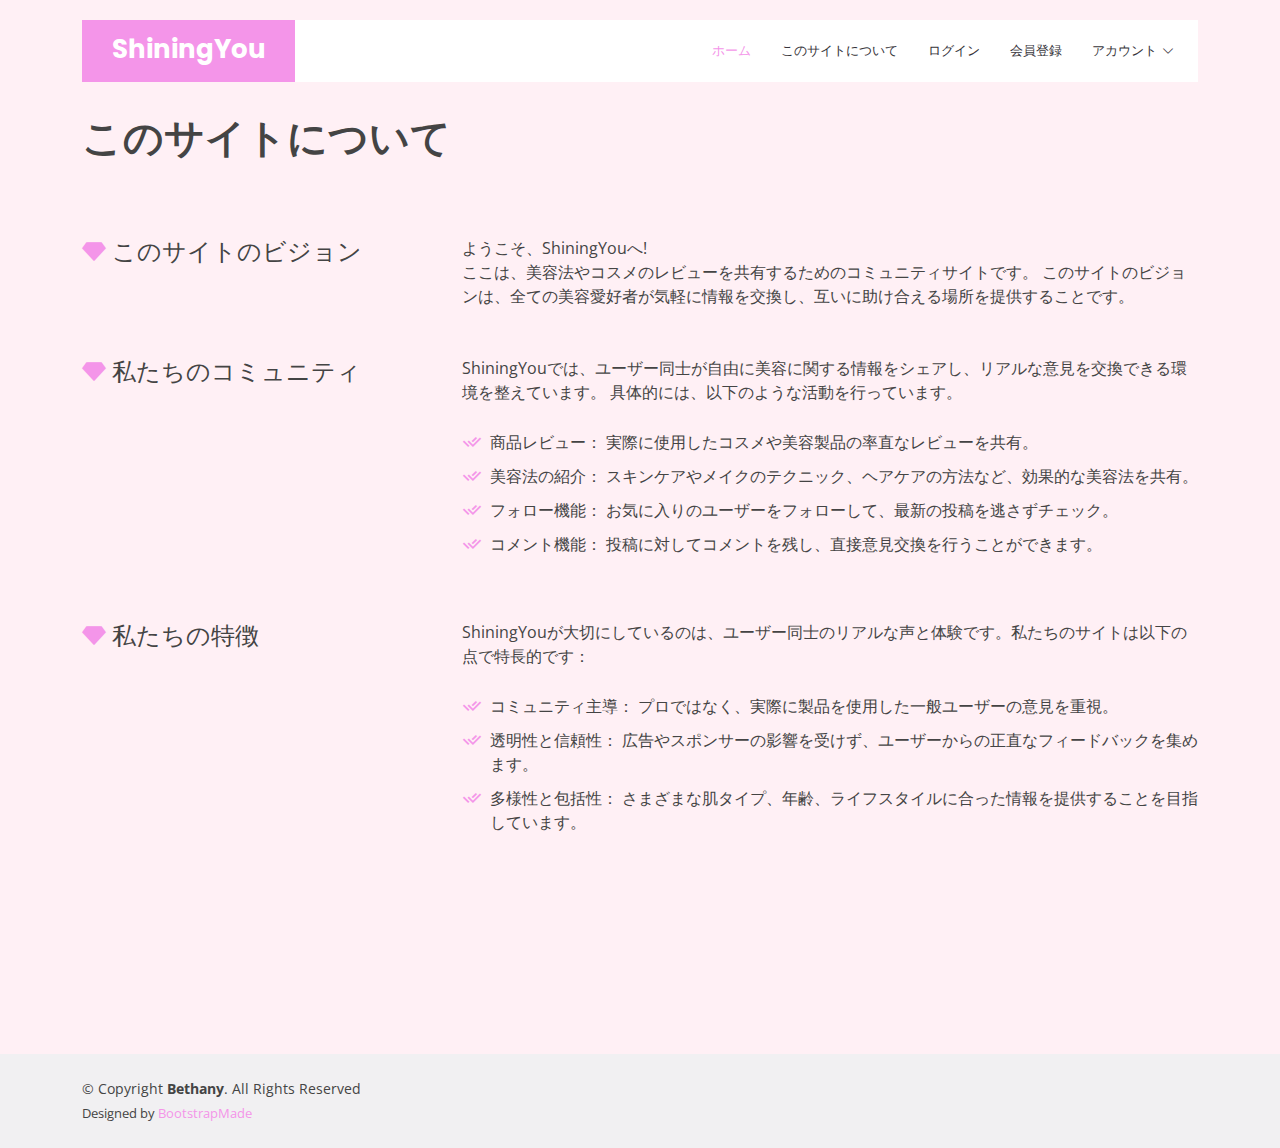
<file: design/about.html>
<!DOCTYPE html>
<html lang="en">

<head>
  <meta charset="utf-8">
  <meta content="width=device-width, initial-scale=1.0" name="viewport">

  <title>Bethany Bootstrap Template - Index</title>
  <meta content="" name="description">
  <meta content="" name="keywords">

  <!-- Favicons -->
  <link href="assets/img/favicon.png" rel="icon">
  <link href="assets/img/apple-touch-icon.png" rel="apple-touch-icon">

  <!-- Google Fonts -->
  <link href="https://fonts.googleapis.com/css?family=Open+Sans:300,300i,400,400i,600,600i,700,700i|Raleway:300,300i,400,400i,500,500i,600,600i,700,700i|Poppins:300,300i,400,400i,500,500i,600,600i,700,700i" rel="stylesheet">

  <!-- Vendor CSS Files -->
  <link href="assets/vendor/aos/aos.css" rel="stylesheet">
  <link href="assets/vendor/bootstrap/css/bootstrap.min.css" rel="stylesheet">
  <link href="assets/vendor/bootstrap-icons/bootstrap-icons.css" rel="stylesheet">
  <link href="assets/vendor/boxicons/css/boxicons.min.css" rel="stylesheet">
  <link href="assets/vendor/glightbox/css/glightbox.min.css" rel="stylesheet">
  <link href="assets/vendor/remixicon/remixicon.css" rel="stylesheet">
  <link href="assets/vendor/swiper/swiper-bundle.min.css" rel="stylesheet">

  <!-- Template Main CSS File -->
  <link href="assets/css/style.css" rel="stylesheet">

  <!-- =======================================================
  * Template Name: Bethany
  * Template URL: https://bootstrapmade.com/bethany-free-onepage-bootstrap-theme/
  * Updated: Mar 17 2024 with Bootstrap v5.3.3
  * Author: BootstrapMade.com
  * License: https://bootstrapmade.com/license/
  ======================================================== -->
</head>

<body>

  <!-- ======= Header ======= -->
  <header id="header" class="fixed-top d-flex align-items-center">
    <div class="container">
      <div class="header-container d-flex align-items-center justify-content-between">
        <div class="logo">
          <h1 class="text-light"><a href="index.html"><span>ShiningYou</span></a></h1>
          <!-- Uncomment below if you prefer to use an image logo -->
          <!-- <a href="index.html"><img src="assets/img/logo.png" alt="" class="img-fluid"></a>-->
        </div>

        <nav id="navbar" class="navbar">
          <ul>
            <li><a class="nav-link scrollto active" href="#hero">ホーム</a></li>
            <li><a class="nav-link scrollto" href="/about">このサイトについて</a></li>
            <li><a class="nav-link scrollto" href="#services">ログイン</a></li>
            <li><a class="nav-link scrollto " href="#portfolio">会員登録</a></li>
            <li class="dropdown"><a href="#"><span>アカウント</span> <i class="bi bi-chevron-down"></i></a>
              <ul>
                <li><a href="#">マイページ</a></li>
                <li><a href="#">アカウント設定</a></li>
                <li><a href="#">ログアウト</a></li>
              </ul>
            </li>
          </ul>
          <i class="bi bi-list mobile-nav-toggle"></i>
        </nav><!-- .navbar -->

      </div><!-- End Header Container -->
    </div>
  </header><!-- End Header -->

  <main id="main">
    <!-- ======= About Section ======= -->
    <section id="about" class="about section-bg">
      <div class="container">
        <div class="row content">
          <div class="pt-4 pt-lg-5" data-aos="fade-right">
            <h2>このサイトについて</h2>
          </div>
          <div class="col-lg-4 pt-5" data-aos="fade-left" data-aos-delay="100">
            <h3><i class="ri-vip-diamond-fill"></i> このサイトのビジョン</h3>
          </div>
          <div class="col-lg-8 pt-2 pt-lg-5" data-aos="fade-left" data-aos-delay="100">
            <p>
              ようこそ、ShiningYouへ! <br>
              ここは、美容法やコスメのレビューを共有するためのコミュニティサイトです。
              このサイトのビジョンは、全ての美容愛好者が気軽に情報を交換し、互いに助け合える場所を提供することです。
            </p>
          </div>
          
          <div class="col-lg-4 pt-5" data-aos="fade-right" data-aos-delay="100">
            <h3><i class="ri-vip-diamond-fill"></i> 私たちのコミュニティ</h3>
          </div>
          <div class="col-lg-8 pt-2 pt-lg-5" data-aos="fade-right" data-aos-delay="100">
            <p>
              ShiningYouでは、ユーザー同士が自由に美容に関する情報をシェアし、リアルな意見を交換できる環境を整えています。
              具体的には、以下のような活動を行っています。

              <ul>
                <li><i class="ri-check-double-line"></i> 商品レビュー： 実際に使用したコスメや美容製品の率直なレビューを共有。</li>
                <li><i class="ri-check-double-line"></i> 美容法の紹介： スキンケアやメイクのテクニック、ヘアケアの方法など、効果的な美容法を共有。</li>
                <li><i class="ri-check-double-line"></i> フォロー機能： お気に入りのユーザーをフォローして、最新の投稿を逃さずチェック。</li>
                <li><i class="ri-check-double-line"></i> コメント機能： 投稿に対してコメントを残し、直接意見交換を行うことができます。</li>
              </ul>
            </p>
          </div>

          <div class="col-lg-4 pt-5" data-aos="fade-left" data-aos-delay="100">
            <h3><i class="ri-vip-diamond-fill"></i> 私たちの特徴</h3>
          </div>
          <div class="col-lg-8 pt-2 pt-lg-5" data-aos="fade-left" data-aos-delay="100">
            <p>
              ShiningYouが大切にしているのは、ユーザー同士のリアルな声と体験です。私たちのサイトは以下の点で特長的です：

              <ul>
                <li><i class="ri-check-double-line"></i> コミュニティ主導： プロではなく、実際に製品を使用した一般ユーザーの意見を重視。</li>
                <li><i class="ri-check-double-line"></i> 透明性と信頼性： 広告やスポンサーの影響を受けず、ユーザーからの正直なフィードバックを集めます。</li>
                <li><i class="ri-check-double-line"></i> 多様性と包括性： さまざまな肌タイプ、年齢、ライフスタイルに合った情報を提供することを目指しています。</li>
              </ul>
            </p>
          </div>

          <div class="col-lg-4 pt-5" data-aos="fade-right" data-aos-delay="100">
            <h3><i class="ri-vip-diamond-fill"></i> 未来への展望</h3>
          </div>
          <div class="col-lg-8 pt-2 pt-lg-5" data-aos="fade-right" data-aos-delay="100">
            <p>
              ShiningYouでは、コミュニティの一員としてあなたの声を大切にしています。レビューを投稿したり、美容法を共有したりして、ぜひ一緒にサイトを盛り上げてください。</br>
              今後も、コミュニティがより活発に交流できる機能の追加や、ユーザーに役立つ新しいコンテンツの提供を計画しています。今後の展開にもぜひご期待ください！
            </p>
          </div>
        </div>
      </div>
    </section><!-- End About Section -->    
  </main><!-- End #main -->

  <!-- ======= Footer ======= -->
  <footer id="footer">
    <div class="container d-md-flex py-4">

      <div class="me-md-auto text-center text-md-start">
        <div class="copyright">
          &copy; Copyright <strong><span>Bethany</span></strong>. All Rights Reserved
        </div>
        <div class="credits">
          <!-- All the links in the footer should remain intact. -->
          <!-- You can delete the links only if you purchased the pro version. -->
          <!-- Licensing information: https://bootstrapmade.com/license/ -->
          <!-- Purchase the pro version with working PHP/AJAX contact form: https://bootstrapmade.com/bethany-free-onepage-bootstrap-theme/ -->
          Designed by <a href="https://bootstrapmade.com/">BootstrapMade</a>
        </div>
      </div>
    <!--
      <div class="social-links text-center text-md-right pt-3 pt-md-0">
        <a href="#" class="twitter"><i class="bx bxl-twitter"></i></a>
        <a href="#" class="facebook"><i class="bx bxl-facebook"></i></a>
        <a href="#" class="instagram"><i class="bx bxl-instagram"></i></a>
        <a href="#" class="google-plus"><i class="bx bxl-skype"></i></a>
        <a href="#" class="linkedin"><i class="bx bxl-linkedin"></i></a>
      </div>
    -->
    </div>
  </footer><!-- End Footer -->

  <a href="#" class="back-to-top d-flex align-items-center justify-content-center"><i class="bi bi-arrow-up-short"></i></a>

  <!-- Vendor JS Files -->
  <script src="assets/vendor/purecounter/purecounter_vanilla.js"></script>
  <script src="assets/vendor/aos/aos.js"></script>
  <script src="assets/vendor/bootstrap/js/bootstrap.bundle.min.js"></script>
  <script src="assets/vendor/glightbox/js/glightbox.min.js"></script>
  <script src="assets/vendor/isotope-layout/isotope.pkgd.min.js"></script>
  <script src="assets/vendor/swiper/swiper-bundle.min.js"></script>
  <script src="assets/vendor/php-email-form/validate.js"></script>

  <!-- Template Main JS File -->
  <script src="assets/js/main.js"></script>

</body>

</html>
</file>
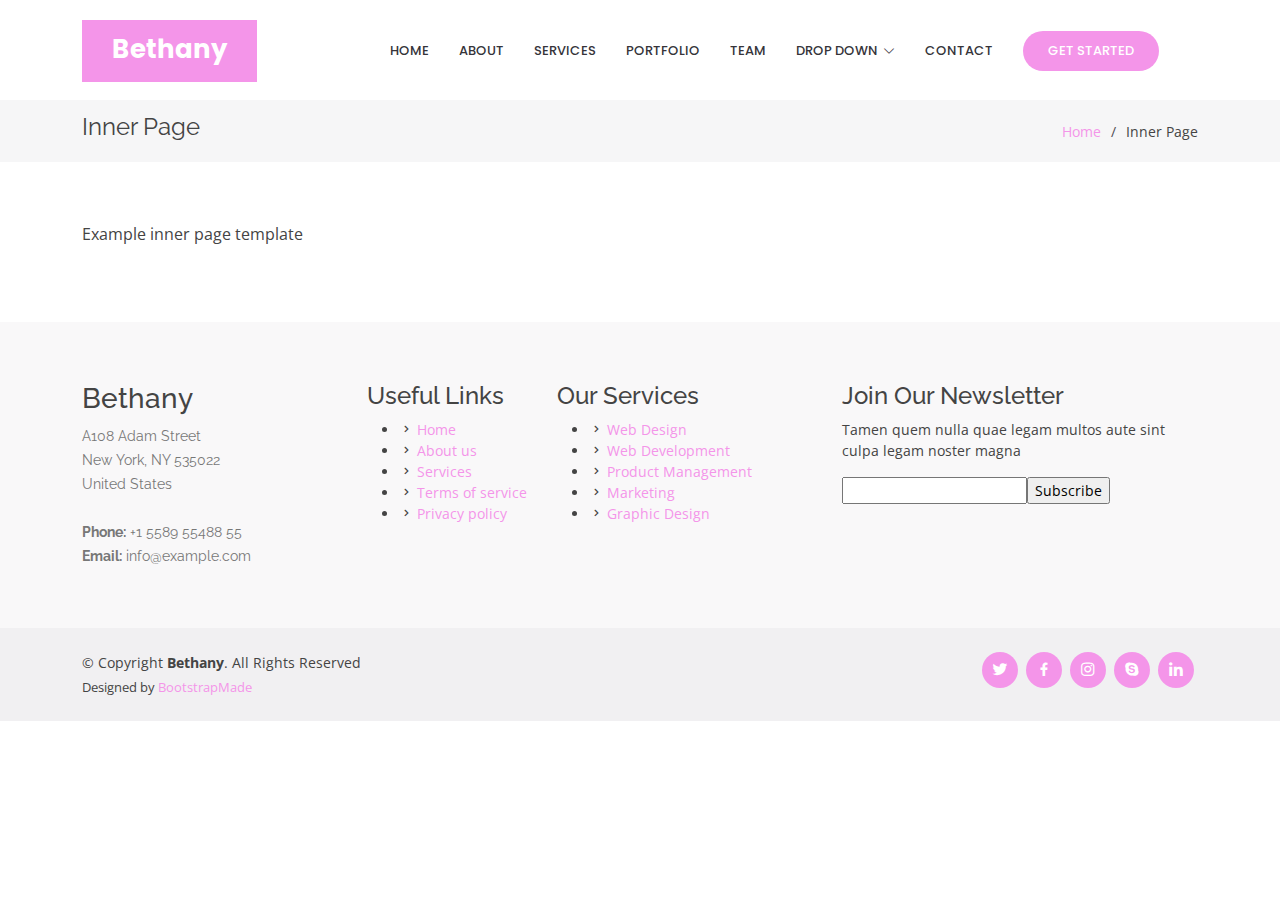
<file: design/inner-page.html>
<!DOCTYPE html>
<html lang="en">

<head>
  <meta charset="utf-8">
  <meta content="width=device-width, initial-scale=1.0" name="viewport">

  <title>Inner Page - Bethany Bootstrap Template</title>
  <meta content="" name="description">
  <meta content="" name="keywords">

  <!-- Favicons -->
  <link href="assets/img/favicon.png" rel="icon">
  <link href="assets/img/apple-touch-icon.png" rel="apple-touch-icon">

  <!-- Google Fonts -->
  <link href="https://fonts.googleapis.com/css?family=Open+Sans:300,300i,400,400i,600,600i,700,700i|Raleway:300,300i,400,400i,500,500i,600,600i,700,700i|Poppins:300,300i,400,400i,500,500i,600,600i,700,700i" rel="stylesheet">

  <!-- Vendor CSS Files -->
  <link href="assets/vendor/aos/aos.css" rel="stylesheet">
  <link href="assets/vendor/bootstrap/css/bootstrap.min.css" rel="stylesheet">
  <link href="assets/vendor/bootstrap-icons/bootstrap-icons.css" rel="stylesheet">
  <link href="assets/vendor/boxicons/css/boxicons.min.css" rel="stylesheet">
  <link href="assets/vendor/glightbox/css/glightbox.min.css" rel="stylesheet">
  <link href="assets/vendor/remixicon/remixicon.css" rel="stylesheet">
  <link href="assets/vendor/swiper/swiper-bundle.min.css" rel="stylesheet">

  <!-- Template Main CSS File -->
  <link href="assets/css/style.css" rel="stylesheet">

  <!-- =======================================================
  * Template Name: Bethany
  * Template URL: https://bootstrapmade.com/bethany-free-onepage-bootstrap-theme/
  * Updated: Mar 17 2024 with Bootstrap v5.3.3
  * Author: BootstrapMade.com
  * License: https://bootstrapmade.com/license/
  ======================================================== -->
</head>

<body>

  <!-- ======= Header ======= -->
  <header id="header" class="fixed-top d-flex align-items-center">
    <div class="container">
      <div class="header-container d-flex align-items-center justify-content-between">
        <div class="logo">
          <h1 class="text-light"><a href="index.html"><span>Bethany</span></a></h1>
          <!-- Uncomment below if you prefer to use an image logo -->
          <!-- <a href="index.html"><img src="assets/img/logo.png" alt="" class="img-fluid"></a>-->
        </div>

        <nav id="navbar" class="navbar">
          <ul>
            <li><a class="nav-link scrollto " href="#hero">Home</a></li>
            <li><a class="nav-link scrollto" href="#about">About</a></li>
            <li><a class="nav-link scrollto" href="#services">Services</a></li>
            <li><a class="nav-link scrollto " href="#portfolio">Portfolio</a></li>
            <li><a class="nav-link scrollto" href="#team">Team</a></li>
            <li class="dropdown"><a href="#"><span>Drop Down</span> <i class="bi bi-chevron-down"></i></a>
              <ul>
                <li><a href="#">Drop Down 1</a></li>
                <li class="dropdown"><a href="#"><span>Deep Drop Down</span> <i class="bi bi-chevron-right"></i></a>
                  <ul>
                    <li><a href="#">Deep Drop Down 1</a></li>
                    <li><a href="#">Deep Drop Down 2</a></li>
                    <li><a href="#">Deep Drop Down 3</a></li>
                    <li><a href="#">Deep Drop Down 4</a></li>
                    <li><a href="#">Deep Drop Down 5</a></li>
                  </ul>
                </li>
                <li><a href="#">Drop Down 2</a></li>
                <li><a href="#">Drop Down 3</a></li>
                <li><a href="#">Drop Down 4</a></li>
              </ul>
            </li>
            <li><a class="nav-link scrollto" href="#contact">Contact</a></li>
            <li><a class="getstarted scrollto" href="#about">Get Started</a></li>
          </ul>
          <i class="bi bi-list mobile-nav-toggle"></i>
        </nav><!-- .navbar -->

      </div><!-- End Header Container -->
    </div>
  </header><!-- End Header -->

  <main id="main">

    <!-- ======= Breadcrumbs ======= -->
    <section class="breadcrumbs">
      <div class="container">

        <div class="d-flex justify-content-between align-items-center">
          <h2>Inner Page</h2>
          <ol>
            <li><a href="index.html">Home</a></li>
            <li>Inner Page</li>
          </ol>
        </div>

      </div>
    </section><!-- End Breadcrumbs -->

    <section class="inner-page">
      <div class="container">
        <p>
          Example inner page template
        </p>
      </div>
    </section>

  </main><!-- End #main -->

  <!-- ======= Footer ======= -->
  <footer id="footer">

    <div class="footer-top">
      <div class="container">
        <div class="row">

          <div class="col-lg-3 col-md-6 footer-contact">
            <h3>Bethany</h3>
            <p>
              A108 Adam Street <br>
              New York, NY 535022<br>
              United States <br><br>
              <strong>Phone:</strong> +1 5589 55488 55<br>
              <strong>Email:</strong> info@example.com<br>
            </p>
          </div>

          <div class="col-lg-2 col-md-6 footer-links">
            <h4>Useful Links</h4>
            <ul>
              <li><i class="bx bx-chevron-right"></i> <a href="#">Home</a></li>
              <li><i class="bx bx-chevron-right"></i> <a href="#">About us</a></li>
              <li><i class="bx bx-chevron-right"></i> <a href="#">Services</a></li>
              <li><i class="bx bx-chevron-right"></i> <a href="#">Terms of service</a></li>
              <li><i class="bx bx-chevron-right"></i> <a href="#">Privacy policy</a></li>
            </ul>
          </div>

          <div class="col-lg-3 col-md-6 footer-links">
            <h4>Our Services</h4>
            <ul>
              <li><i class="bx bx-chevron-right"></i> <a href="#">Web Design</a></li>
              <li><i class="bx bx-chevron-right"></i> <a href="#">Web Development</a></li>
              <li><i class="bx bx-chevron-right"></i> <a href="#">Product Management</a></li>
              <li><i class="bx bx-chevron-right"></i> <a href="#">Marketing</a></li>
              <li><i class="bx bx-chevron-right"></i> <a href="#">Graphic Design</a></li>
            </ul>
          </div>

          <div class="col-lg-4 col-md-6 footer-newsletter">
            <h4>Join Our Newsletter</h4>
            <p>Tamen quem nulla quae legam multos aute sint culpa legam noster magna</p>
            <form action="" method="post">
              <input type="email" name="email"><input type="submit" value="Subscribe">
            </form>
          </div>

        </div>
      </div>
    </div>

    <div class="container d-md-flex py-4">

      <div class="me-md-auto text-center text-md-start">
        <div class="copyright">
          &copy; Copyright <strong><span>Bethany</span></strong>. All Rights Reserved
        </div>
        <div class="credits">
          <!-- All the links in the footer should remain intact. -->
          <!-- You can delete the links only if you purchased the pro version. -->
          <!-- Licensing information: https://bootstrapmade.com/license/ -->
          <!-- Purchase the pro version with working PHP/AJAX contact form: https://bootstrapmade.com/bethany-free-onepage-bootstrap-theme/ -->
          Designed by <a href="https://bootstrapmade.com/">BootstrapMade</a>
        </div>
      </div>
      <div class="social-links text-center text-md-right pt-3 pt-md-0">
        <a href="#" class="twitter"><i class="bx bxl-twitter"></i></a>
        <a href="#" class="facebook"><i class="bx bxl-facebook"></i></a>
        <a href="#" class="instagram"><i class="bx bxl-instagram"></i></a>
        <a href="#" class="google-plus"><i class="bx bxl-skype"></i></a>
        <a href="#" class="linkedin"><i class="bx bxl-linkedin"></i></a>
      </div>
    </div>
  </footer><!-- End Footer -->

  <a href="#" class="back-to-top d-flex align-items-center justify-content-center"><i class="bi bi-arrow-up-short"></i></a>

  <!-- Vendor JS Files -->
  <script src="assets/vendor/purecounter/purecounter_vanilla.js"></script>
  <script src="assets/vendor/aos/aos.js"></script>
  <script src="assets/vendor/bootstrap/js/bootstrap.bundle.min.js"></script>
  <script src="assets/vendor/glightbox/js/glightbox.min.js"></script>
  <script src="assets/vendor/isotope-layout/isotope.pkgd.min.js"></script>
  <script src="assets/vendor/swiper/swiper-bundle.min.js"></script>
  <script src="assets/vendor/php-email-form/validate.js"></script>

  <!-- Template Main JS File -->
  <script src="assets/js/main.js"></script>

</body>

</html>
</file>
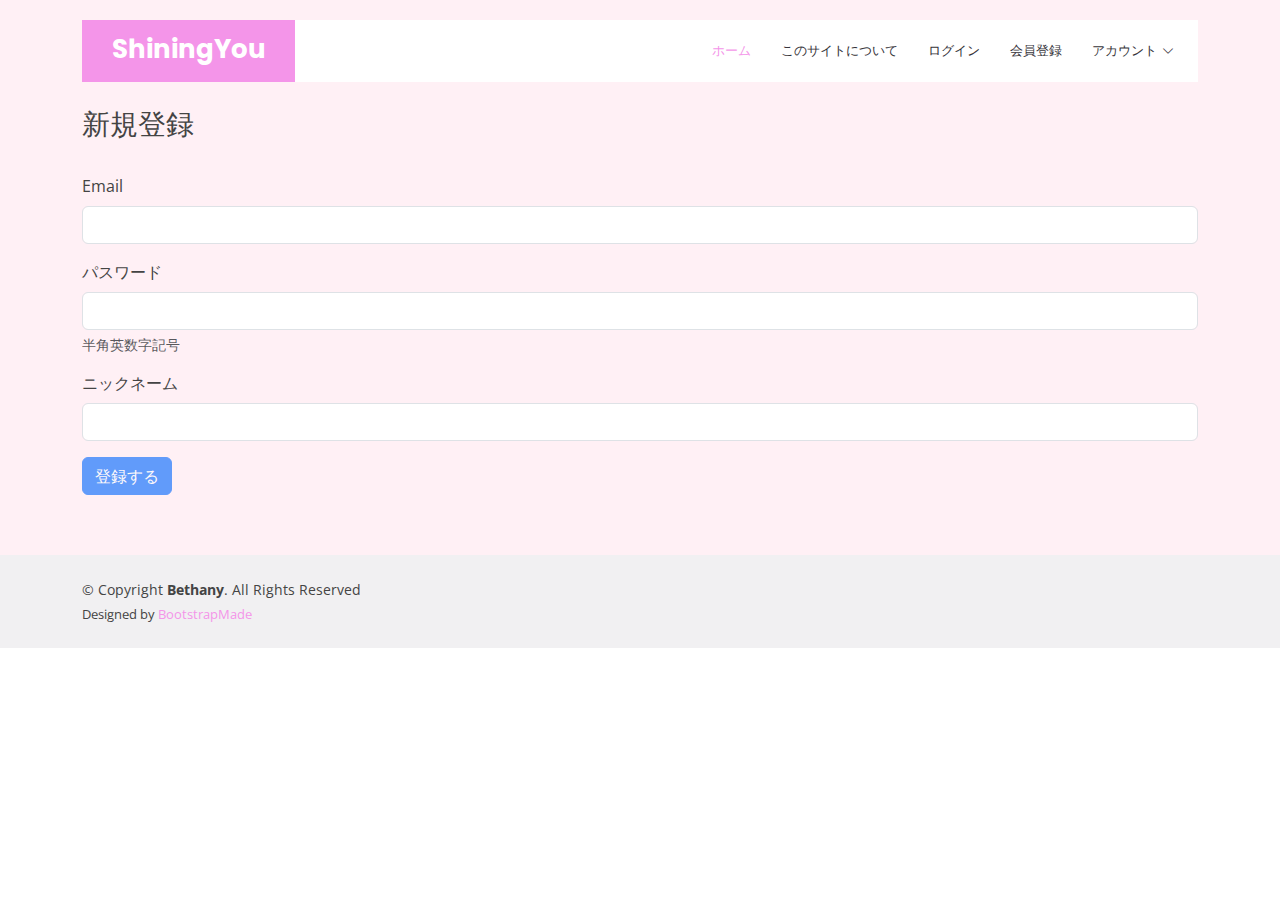
<file: design/new.html>
<!DOCTYPE html>
<html lang="en">

<head>
  <meta charset="utf-8">
  <meta content="width=device-width, initial-scale=1.0" name="viewport">

  <title>Bethany Bootstrap Template - Index</title>
  <meta content="" name="description">
  <meta content="" name="keywords">

  <!-- Favicons -->
  <link href="assets/img/favicon.png" rel="icon">
  <link href="assets/img/apple-touch-icon.png" rel="apple-touch-icon">

  <!-- Google Fonts -->
  <link href="https://fonts.googleapis.com/css?family=Open+Sans:300,300i,400,400i,600,600i,700,700i|Raleway:300,300i,400,400i,500,500i,600,600i,700,700i|Poppins:300,300i,400,400i,500,500i,600,600i,700,700i" rel="stylesheet">

  <!-- Vendor CSS Files -->
  <link href="assets/vendor/aos/aos.css" rel="stylesheet">
  <link href="assets/vendor/bootstrap/css/bootstrap.min.css" rel="stylesheet">
  <link href="assets/vendor/bootstrap-icons/bootstrap-icons.css" rel="stylesheet">
  <link href="assets/vendor/boxicons/css/boxicons.min.css" rel="stylesheet">
  <link href="assets/vendor/glightbox/css/glightbox.min.css" rel="stylesheet">
  <link href="assets/vendor/remixicon/remixicon.css" rel="stylesheet">
  <link href="assets/vendor/swiper/swiper-bundle.min.css" rel="stylesheet">

  <!-- Template Main CSS File -->
  <link href="assets/css/style.css" rel="stylesheet">

  <!-- =======================================================
  * Template Name: Bethany
  * Template URL: https://bootstrapmade.com/bethany-free-onepage-bootstrap-theme/
  * Updated: Mar 17 2024 with Bootstrap v5.3.3
  * Author: BootstrapMade.com
  * License: https://bootstrapmade.com/license/
  ======================================================== -->
</head>

<body>

  <!-- ======= Header ======= -->
  <header id="header" class="fixed-top d-flex align-items-center">
    <div class="container">
      <div class="header-container d-flex align-items-center justify-content-between">
        <div class="logo">
          <h1 class="text-light"><a href="index.html"><span>ShiningYou</span></a></h1>
          <!-- Uncomment below if you prefer to use an image logo -->
          <!-- <a href="index.html"><img src="assets/img/logo.png" alt="" class="img-fluid"></a>-->
        </div>

        <nav id="navbar" class="navbar">
          <ul>
            <li><a class="nav-link scrollto active" href="#hero">ホーム</a></li>
            <li><a class="nav-link scrollto" href="/about">このサイトについて</a></li>
            <li><a class="nav-link scrollto" href="#services">ログイン</a></li>
            <li><a class="nav-link scrollto " href="#portfolio">会員登録</a></li>
            <li class="dropdown"><a href="#"><span>アカウント</span> <i class="bi bi-chevron-down"></i></a>
              <ul>
                <li><a href="#">マイページ</a></li>
                <li><a href="#">アカウント設定</a></li>
                <li><a href="#">ログアウト</a></li>
              </ul>
            </li>
          </ul>
          <i class="bi bi-list mobile-nav-toggle"></i>
        </nav><!-- .navbar -->

      </div><!-- End Header Container -->
    </div>
  </header><!-- End Header -->

  <main id="main">
    <!-- ======= New Section ======= -->
    <section id="new" class="new section-bg">
      <div class="container">
        <div class="row content">
          <div class="pt-4 pt-lg-5">
            <h3>新規登録</h3>
          </div>
          <div class="pt-4">
            <form>
              <div class="mb-3">
                <label for="inputEmail" class="form-label">Email</label>
                <input type="email" class="form-control" id="inputEmail">
              </div>
              <div class="mb-3">
                <label for="inputPassword" class="form-label">パスワード</label>
                <input type="password" class="form-control" id="inputPassword" aria-describedby="passwordHelp">
                <div id="passwordHelp" class="form-text">半角英数字記号</div>
              </div>
              <div class="mb-3">
                <label for="inputNickname" class="form-label">ニックネーム</label>
                <input type="text" class="form-control" id="inputNickname">
              </div>
              <button type="submit" class="btn btn-primary" data-disable-with="登録する" disabled>登録する</button>
            </form>
          </div>
        </div>
      </div>
    </section>
  </main><!-- End #main -->

  <!-- ======= Footer ======= -->
  <footer id="footer">
    <div class="container d-md-flex py-4">

      <div class="me-md-auto text-center text-md-start">
        <div class="copyright">
          &copy; Copyright <strong><span>Bethany</span></strong>. All Rights Reserved
        </div>
        <div class="credits">
          <!-- All the links in the footer should remain intact. -->
          <!-- You can delete the links only if you purchased the pro version. -->
          <!-- Licensing information: https://bootstrapmade.com/license/ -->
          <!-- Purchase the pro version with working PHP/AJAX contact form: https://bootstrapmade.com/bethany-free-onepage-bootstrap-theme/ -->
          Designed by <a href="https://bootstrapmade.com/">BootstrapMade</a>
        </div>
      </div>
    <!--
      <div class="social-links text-center text-md-right pt-3 pt-md-0">
        <a href="#" class="twitter"><i class="bx bxl-twitter"></i></a>
        <a href="#" class="facebook"><i class="bx bxl-facebook"></i></a>
        <a href="#" class="instagram"><i class="bx bxl-instagram"></i></a>
        <a href="#" class="google-plus"><i class="bx bxl-skype"></i></a>
        <a href="#" class="linkedin"><i class="bx bxl-linkedin"></i></a>
      </div>
    -->
    </div>
  </footer><!-- End Footer -->

  <a href="#" class="back-to-top d-flex align-items-center justify-content-center"><i class="bi bi-arrow-up-short"></i></a>

  <!-- Vendor JS Files -->
  <script src="assets/vendor/purecounter/purecounter_vanilla.js"></script>
  <script src="assets/vendor/aos/aos.js"></script>
  <script src="assets/vendor/bootstrap/js/bootstrap.bundle.min.js"></script>
  <script src="assets/vendor/glightbox/js/glightbox.min.js"></script>
  <script src="assets/vendor/isotope-layout/isotope.pkgd.min.js"></script>
  <script src="assets/vendor/swiper/swiper-bundle.min.js"></script>
  <script src="assets/vendor/php-email-form/validate.js"></script>

  <!-- Template Main JS File -->
  <script src="assets/js/main.js"></script>

</body>

</html>
</file>
<file: design/assets/css/style.css>
/**
* Template Name: Bethany
* Template URL: https://bootstrapmade.com/bethany-free-onepage-bootstrap-theme/
* Updated: Mar 17 2024 with Bootstrap v5.3.3
* Author: BootstrapMade.com
* License: https://bootstrapmade.com/license/
*/

/*--------------------------------------------------------------
# General
--------------------------------------------------------------*/
body {
  font-family: "Open Sans", sans-serif;
  color: #444444;
}

a {
  color: #f495e9;
  text-decoration: none;
}

a:hover {
  color: #f01a2c;
  text-decoration: none;
}

h1,
h2,
h3,
h4,
h5,
h6 {
  font-family: "Raleway", sans-serif;
}

/*--------------------------------------------------------------
# Back to top button
--------------------------------------------------------------*/
.back-to-top {
  position: fixed;
  visibility: hidden;
  opacity: 0;
  right: 15px;
  bottom: 15px;
  z-index: 996;
  background: #f495e9;
  width: 40px;
  height: 40px;
  border-radius: 50px;
  transition: all 0.4s;
}

.back-to-top i {
  font-size: 28px;
  color: #fff;
  line-height: 0;
}

.back-to-top:hover {
  background: #f01a2c;
  color: #fff;
}

.back-to-top.active {
  visibility: visible;
  opacity: 1;
}

/*--------------------------------------------------------------
# Disable AOS delay on mobile
--------------------------------------------------------------*/
@media screen and (max-width: 768px) {
  [data-aos-delay] {
    transition-delay: 0 !important;
  }
}

/*--------------------------------------------------------------
# Header
--------------------------------------------------------------*/
#header {
  transition: all 0.5s;
  z-index: 997;
  transition: all 0.5s;
  top: 20px;
}

#header .header-container {
  background: #fff;
}

#header.header-scrolled {
  background: #fff;
  box-shadow: 0px 2px 15px rgba(0, 0, 0, 0.1);
  top: 0;
}

#header .logo {
  overflow: hidden;
  padding: 16px 30px 12px 30px;
  background: #f495e9;
}

#header .logo h1 {
  font-size: 26px;
  padding: 0;
  line-height: 1;
  font-weight: 700;
  font-family: "Poppins", sans-serif;
}

#header .logo h1 a,
#header .logo h1 a:hover {
  color: #fff;
  text-decoration: none;
}

#header .logo img {
  padding: 0;
  margin: 0;
  max-height: 40px;
}

@media (max-width: 992px) {
  #header {
    box-shadow: 0px 2px 15px rgba(0, 0, 0, 0.1);
    top: 0;
    background: #f495e9;
  }

  #header.header-scrolled,
  #header .header-container {
    background: #f495e9;
  }

  #header .logo {
    padding-left: 0;
  }

  #header .logo h1 {
    font-size: 24px;
  }
}

/*--------------------------------------------------------------
# Navigation Menu
--------------------------------------------------------------*/
/**
* Desktop Navigation 
*/
.navbar {
  padding-right: 1.5rem;
}

.navbar ul {
  margin: 0;
  padding: 0;
  display: flex;
  list-style: none;
  align-items: center;
}

.navbar li {
  position: relative;
}

.navbar a,
.navbar a:focus {
  display: flex;
  align-items: center;
  justify-content: space-between;
  padding: 10px 0 10px 30px;
  color: #36343a;
  transition: 0.3s;
  font-size: 13px;
  font-weight: 500;
  text-transform: uppercase;
  font-family: "Poppins", sans-serif;
  white-space: nowrap;
  transition: 0.3s;
}

.navbar a i,
.navbar a:focus i {
  font-size: 12px;
  line-height: 0;
  margin-left: 5px;
}

.navbar a:hover,
.navbar .active,
.navbar .active:focus,
.navbar li:hover>a {
  color: #f495e9;
}

.navbar .getstarted,
.navbar .getstarted:focus {
  background: #f495e9;
  padding: 10px 25px;
  margin-left: 30px;
  margin-right: 15px;
  border-radius: 50px;
  color: #fff;
}

.navbar .getstarted:hover,
.navbar .getstarted:focus:hover {
  color: #fff;
  background: #00b383;
}

.navbar .dropdown ul {
  display: block;
  position: absolute;
  left: 14px;
  top: calc(100% + 30px);
  margin: 0;
  padding: 10px 0;
  z-index: 99;
  opacity: 0;
  visibility: hidden;
  background: #fff;
  box-shadow: 0px 0px 30px rgba(127, 137, 161, 0.25);
  transition: 0.3s;
}

.navbar .dropdown ul li {
  min-width: 200px;
}

.navbar .dropdown ul a {
  padding: 10px 20px;
  text-transform: none;
  font-weight: 500;
}

.navbar .dropdown ul a i {
  font-size: 12px;
}

.navbar .dropdown ul a:hover,
.navbar .dropdown ul .active:hover,
.navbar .dropdown ul li:hover>a {
  color: #f495e9;
}

.navbar .dropdown:hover>ul {
  opacity: 1;
  top: 100%;
  visibility: visible;
}

.navbar .dropdown .dropdown ul {
  top: 0;
  left: calc(100% - 30px);
  visibility: hidden;
}

.navbar .dropdown .dropdown:hover>ul {
  opacity: 1;
  top: 0;
  left: 100%;
  visibility: visible;
}

@media (max-width: 1366px) {
  .navbar .dropdown .dropdown ul {
    left: -90%;
  }

  .navbar .dropdown .dropdown:hover>ul {
    left: -100%;
  }
}

/**
* Mobile Navigation 
*/
.mobile-nav-toggle {
  color: #fff;
  font-size: 28px;
  cursor: pointer;
  display: none;
  line-height: 0;
  transition: 0.5s;
}

@media (max-width: 991px) {
  .mobile-nav-toggle {
    display: block;
  }

  .navbar ul {
    display: none;
  }
}

.navbar-mobile {
  position: fixed;
  overflow: hidden;
  top: 0;
  right: 0;
  left: 0;
  bottom: 0;
  background: rgba(29, 28, 31, 0.9);
  transition: 0.3s;
  z-index: 999;
}

.navbar-mobile .mobile-nav-toggle {
  position: absolute;
  top: 15px;
  right: 15px;
}

.navbar-mobile ul {
  display: block;
  position: absolute;
  top: 55px;
  right: 15px;
  bottom: 15px;
  left: 15px;
  padding: 10px 0;
  background-color: #fff;
  overflow-y: auto;
  transition: 0.3s;
}

.navbar-mobile a,
.navbar-mobile a:focus {
  padding: 10px 20px;
  font-size: 15px;
  color: #36343a;
}

.navbar-mobile a:hover,
.navbar-mobile .active,
.navbar-mobile li:hover>a {
  color: #f495e9;
}

.navbar-mobile .getstarted,
.navbar-mobile .getstarted:focus {
  margin: 15px;
}

.navbar-mobile .dropdown ul {
  position: static;
  display: none;
  margin: 10px 20px;
  padding: 10px 0;
  z-index: 99;
  opacity: 1;
  visibility: visible;
  background: #fff;
  box-shadow: 0px 0px 30px rgba(127, 137, 161, 0.25);
}

.navbar-mobile .dropdown ul li {
  min-width: 200px;
}

.navbar-mobile .dropdown ul a {
  padding: 10px 20px;
}

.navbar-mobile .dropdown ul a i {
  font-size: 12px;
}

.navbar-mobile .dropdown ul a:hover,
.navbar-mobile .dropdown ul .active:hover,
.navbar-mobile .dropdown ul li:hover>a {
  color: #f495e9;
}

.navbar-mobile .dropdown>.dropdown-active {
  display: block;
}

/*--------------------------------------------------------------
# Hero Section
--------------------------------------------------------------*/
#hero {
  width: 100%;
  height: 90vh;
  background: url("../img/ドレッサー.jpeg") center center;
  background-size: cover;
  position: relative;
}

#hero .container {
  padding-top: 130px;
}

#hero h1 {
  margin: 0 0 10px 0;
  font-size: 55px;
  font-weight: 700;
  line-height: 56px;
  color: #ff5ac5;
}

#hero h2 {
  color: #ff5ac5;
  margin-bottom: 40px;
  font-size: 30px;
  font-weight: 500;
  letter-spacing: 0.5px;
}

#hero .btn-get-started:hover {
  background: #f495e9;
  border: 2px solid #f495e9;
}

@media (min-width: 1024px) {
  #hero {
    background-attachment: fixed;
  }
}

@media (max-width: 768px) {
  #hero {
    height: 100vh;
  }

  #hero .container {
    padding-top: 60px;
  }

  #hero h1 {
    font-size: 32px;
    line-height: 36px;
  }
}

/*--------------------------------------------------------------
# Sections General
--------------------------------------------------------------*/
section {
  padding: 60px 0;
  overflow: hidden;
}

.section-bg {
  background-color: #fff0f5;
}

.section-title {
  padding-bottom: 30px;
}

.section-title h2 {
  font-size: 32px;
  font-weight: bold;
  text-transform: uppercase;
  margin-bottom: 20px;
  padding-bottom: 20px;
  position: relative;
}

.section-title h2::after {
  content: "";
  position: absolute;
  display: block;
  width: 50px;
  height: 3px;
  background: #f495e9;
  bottom: 0;
  left: 0;
}

.section-title p {
  margin-bottom: 0;
}

/*--------------------------------------------------------------
# See More Link
--------------------------------------------------------------*/
.see-more-link {
  font-weight: 600;
  color: #fff;
  font-size: 15px;
  line-height: 150%;
  background-color: #f495e9;
  border-radius: 10px;
  display: block;
  margin: 50px auto 0;
  padding: 10px 0;
  text-align: center;
  width: 400px;
}

@media (max-width: 768px) {
  .see-more-link {
    font-size: 12px;
    margin: 30px auto 0;
    width: 300px;
  }
}

/*--------------------------------------------------------------
# Popular User
--------------------------------------------------------------*/
.users-list__list {
  list-style-type: none;
  margin: 0;
  padding: 0;
  display: flex;
  flex-wrap: nowrap;
  gap: 28px;
  justify-content: space-between;
  overflow: auto;
}

@media (max-width: 768px) {
  .users-list__list {
      gap:20px;
  }
}

.users-list__list::-webkit-scrollbar {
    display: none;
}

.users-list__item {
  flex-shrink: 0;
  width: 100px;
}

@media (max-width: 768px) {
  .users-list__item { 
    width:90px;
  }

  .users-list__item:first-child {
    margin-left: 20px;
  }
}

.user-link {
  color: #333;
  text-decoration: none;
  display: block;
}

.user-link:hover, .user-link:active, .user-link:focus {
  color: #333;
  text-decoration: none;
}

.user-image {
  border-radius: 50%;
  display: block;
  height: 100px;
  width: 100px;
  margin: 0 auto;
  object-fit: cover;
}

@media (max-width: 768px) {
  .user-image {
      height:90px;
      width: 90px;
  }
}

.user-profile {
  margin: 10px 0 0;
  text-align: center;
}

@media (max-width: 768px) {
  .user-profile {
    margin: 8px 0 0;
  }
}

.user-profile-nickname {
  font-weight: 550;
  color: #333;
  font-size: 15px;
  font-family: "Open Sans", sans-serif;
  line-height: 150%;
  overflow: hidden;
  text-overflow: ellipsis;
  white-space: nowrap;
  margin: 0 0 3px
}

@media (max-width: 768px) {
  .user-profile-nickname {
    font-size: 13px;
  }
}

.user-profile-info {
  font-weight: 400;
  color: #666;
  font-size: 13px;
  font-family: "Open Sans", sans-serif;
  line-height: 150%;
  margin: 0px;
}

@media (max-width: 768px) {
  .user-profile-info {
    font-size: 11px;
  }
} 

/*--------------------------------------------------------------
# Popular Post And NewPost
--------------------------------------------------------------*/
.popular-posts {
  background-color:#fef9fb;
}

.posts-list__list {
  list-style-type: none;
  margin: 0;
  padding: 0;
  display: flex;
  flex-wrap: nowrap;
  gap: 28px;
  justify-content: space-between;
  overflow: auto;
}

@media (max-width: 768px) {
  .posts-list__list {
      gap:20px;
  }
}

.posts-list__list::-webkit-scrollbar {
    display: none;
}

.posts-list__item {
  flex-shrink: 0;
  width: 200px;
}

@media (max-width: 768px) {
  .posts-list__item { 
    width:190px;
  }

  .posts-list__item:first-child {
    margin-left: 20px;
  }
}

.post-link {
  color: #333;
  text-decoration: none;
  display: block;
}

.post-link:hover, .user-link:active, .user-link:focus {
  color: #333;
  text-decoration: none;
}

.post-image {
  display: block;
  height: 200px;
  width: 200px;
  margin: 0 auto;
  object-fit: cover;
}

@media (max-width: 768px) {
  .post-image {
      height:190px;
      width: 190px;
  }
}

.post-description {
  font-weight: 400;
  color: #333;
  font-size: 14px;
  line-height: 150%;
  -webkit-box-orient: vertical;
  display: -webkit-box;
  -webkit-line-clamp: 2;
  overflow: hidden
}

@media (max-width: 768px) {
  .post-description {
      font-weight:400;
      color: #333;
      font-size: 12px;
      line-height: 150%;
      margin: 0
  }
}

/*--------------------------------------------------------------
# Breadcrumbs
--------------------------------------------------------------*/
.breadcrumbs {
  padding: 15px 0;
  background: #f6f6f7;
  margin-top: 100px;
}

.breadcrumbs h2 {
  font-size: 24px;
  line-height: 1;
  font-weight: 400;
}

.breadcrumbs ol {
  display: flex;
  flex-wrap: wrap;
  list-style: none;
  padding: 0;
  margin: 0;
  font-size: 14px;
}

.breadcrumbs ol li+li {
  padding-left: 10px;
}

.breadcrumbs ol li+li::before {
  display: inline-block;
  padding-right: 10px;
  color: #4f4c55;
  content: "/";
}

@media (max-width: 768px) {
  .breadcrumbs .d-flex {
    display: block !important;
  }

  .breadcrumbs ol {
    display: block;
  }

  .breadcrumbs ol li {
    display: inline-block;
  }
}

/*--------------------------------------------------------------
# Footer
--------------------------------------------------------------*/
#footer {
  color: #444444;
  font-size: 14px;
  background: #f1f0f2;
}

#footer .footer-top {
  padding: 60px 0 30px 0;
  background: #f9f8f9;
}

#footer .footer-top .footer-contact {
  margin-bottom: 30px;
}

#footer .footer-top .footer-contact p {
  font-size: 14px;
  line-height: 24px;
  margin-bottom: 0;
  font-family: "Raleway", sans-serif;
  color: #777777;
}

#footer .footer-top .footer-links p {
  font-size: 20px;
  line-height: 24px;
  margin-bottom: 0;
  font-family: "Raleway", sans-serif;
  color: #777777;
}

#footer .credits {
  padding-top: 5px;
  font-size: 13px;
  color: #444444;
}

#footer .social-links a {
  font-size: 18px;
  display: inline-block;
  background: #f495e9;
  color: #fff;
  line-height: 1;
  padding: 8px 0;
  margin-right: 4px;
  border-radius: 50%;
  text-align: center;
  width: 36px;
  height: 36px;
  transition: 0.3s;
}

#footer .social-links a:hover {
  background: #f01a2c;
  color: #fff;
  text-decoration: none;
}

/*--------------------------------------------------------------
# About Page
--------------------------------------------------------------*/
/*--------------------------------------------------------------
# About
--------------------------------------------------------------*/
.about {
  background-color: #fff0f5;
}

.about .content h2 {
  font-weight: 600;
  font-size: 40px;
  line-height: 60px;
  margin-bottom: 20px;
}

.about .content h3 {
  font-weight: 500;
  line-height: 32px;
  font-size: 24px;
}
.about .content h3 i {
  color: #f495e9
}

.about .content ul {
  list-style: none;
  padding: 0;
}

.about .content ul li {
  padding: 10px 0 0 28px;
  position: relative;
}

.about .content ul i {
  left: 0;
  top: 7px;
  position: absolute;
  font-size: 20px;
  color: #f495e9;
}

.about .content p:last-child {
  margin-bottom: 0;
}
</file>
